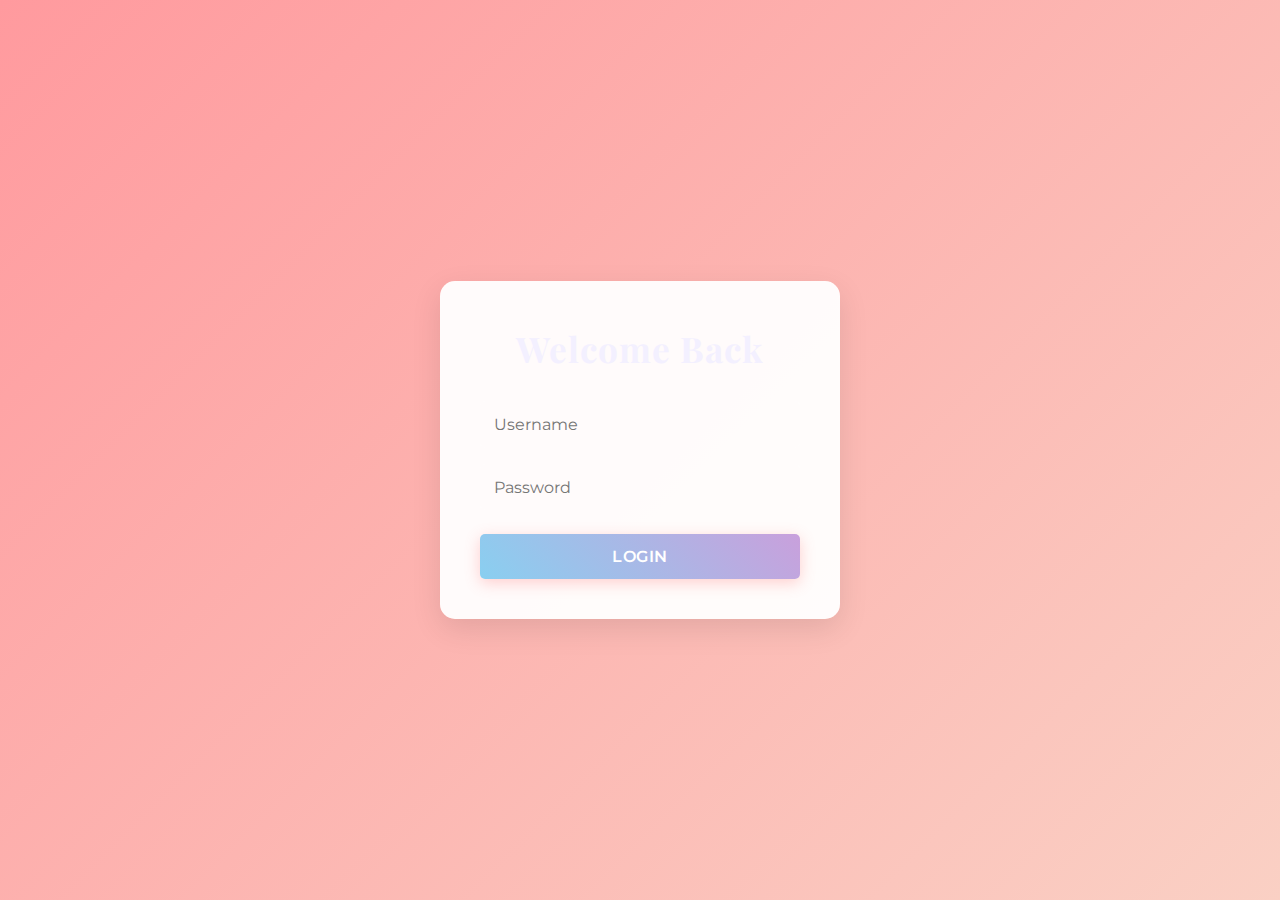
<file: index.html>
<!DOCTYPE html>
<html lang="en">
<head>
    <meta charset="UTF-8">
    <meta name="viewport" content="width=device-width, initial-scale=1.0">
    <title>Our Love Story</title>
    <!-- Google Fonts -->
    <link href="https://fonts.googleapis.com/css2?family=Playfair+Display:wght@400;700&family=Dancing+Script:wght@400;700&family=Montserrat:wght@300;400;500&display=swap" rel="stylesheet">
    <!-- Font Awesome -->
    <link rel="stylesheet" href="https://cdnjs.cloudflare.com/ajax/libs/font-awesome/6.0.0/css/all.min.css">
    <!-- Custom CSS -->
    <link rel="stylesheet" href="styles.css">
</head>
<body>
    <!-- Login Overlay -->
    <div id="login-overlay">
        <div id="login-container">
            <h1>Welcome Back</h1>
            <form id="login-form">
                <input type="text" id="username" placeholder="Username" required>
                <input type="password" id="password" placeholder="Password" required>
                <button type="submit">Login</button>
            </form>
            <p id="error-message" class="hidden">Invalid credentials</p>
        </div>
    </div>

    <!-- Navigation -->
    <nav id="navbar">
        <div class="nav-container">
            <a href="#" class="logo">Our Love Story</a>
            <div class="nav-links">
                <a href="#home">Home</a>
                <a href="#countdown">Countdown</a>
                <a href="#truth-dare">Truth & Dare</a>
                <a href="#love-notes">Love Notes</a>
                <a href="#gallery">Gallery</a>
                <a href="#bucket-list">Bucket List</a>
                <a href="#anniversary">Anniversary</a>
                <a href="#songs">Our Songs</a>
                <a href="#mood">Mood Tracker</a>
                <a href="#secret">Secret Messages</a>
                <button id="logout-btn" class="logout-btn">Logout</button>
            </div>
            <button class="menu-toggle">☰</button>
        </div>
    </nav>

    <!-- Hero Section -->
    <header id="home" class="hero">
        <div class="hero-content">
            <h1>Together Since <span id="together-date">August 6, 2025</span></h1>
            <p class="tagline">Every love story is beautiful, but ours is my favorite.</p>
        </div>
    </header>

    <main>
        <!-- Birthday Countdown -->
        <section id="countdown" class="section">
            <div class="container">
                <h2>Birthday Countdown</h2>
                <div class="countdown-container">
                    <div class="countdown-item">
                        <span id="days">00</span>
                        <span>Days</span>
                    </div>
                    <div class="countdown-item">
                        <span id="hours">00</span>
                        <span>Hours</span>
                    </div>
                    <div class="countdown-item">
                        <span id="minutes">00</span>
                        <span>Minutes</span>
                    </div>
                    <div class="countdown-item">
                        <span id="seconds">00</span>
                        <span>Seconds</span>
                    </div>
                </div>
            </div>
        </section>

        <!-- Truth & Dare -->
        <section id="truth-dare" class="section">
            <div class="container">
                <h2>Truth & Dare</h2>
                <div class="game-container">
                    <div class="game-buttons">
                        <button id="truth-btn" class="btn">Truth</button>
                        <button id="dare-btn" class="btn">Dare</button>
                    </div>
                    <div class="game-result">
                        <p id="question">Click a button above to get a question!</p>
                    </div>
                </div>
            </div>
        </section>

        <!-- Love Notes -->
        <section id="love-notes" class="section">
            <div class="container">
                <h2>Love Notes</h2>
                <div class="notes-container">
                    <div class="note-input">
                        <textarea id="note-text" placeholder="Write your love note here..."></textarea>
                        <button id="add-note" class="btn">Save Note</button>
                    </div>
                    <div id="notes-list" class="notes-grid">
                        <!-- Notes will be added here by JavaScript -->
                    </div>
                </div>
            </div>
        </section>

        <!-- Photo Gallery -->
        <section id="gallery" class="section">
            <div class="container">
                <h2>Our Memories</h2>
                <div class="gallery-upload">
                    <input type="file" id="photo-upload" accept="image/*" multiple>
                    <label for="photo-upload" class="btn">Choose Photos</label>
                </div>
                <div id="gallery-grid" class="gallery-grid">
                    <!-- Photos will be added here by JavaScript -->
                </div>
            </div>
        </section>

        <!-- Bucket List -->
        <section id="bucket-list" class="section">
            <div class="container">
                <h2>Our Bucket List</h2>
                <div class="bucket-input">
                    <input type="text" id="bucket-item" placeholder="Add a new bucket list item">
                    <button id="add-bucket-item" class="btn">Add</button>
                </div>
                <ul id="bucket-list-items" class="bucket-list">
                    <!-- Bucket list items will be added here by JavaScript -->
                </ul>
            </div>
        </section>

        <!-- Anniversary Counter -->
        <section id="anniversary" class="section">
            <div class="container">
                <h2>Our Journey</h2>
                <div class="anniversary-container">
                    <div class="anniversary-box">
                        <span id="together-days">0</span>
                        <p>Days Together</p>
                    </div>
                    <div class="anniversary-box">
                        <span id="together-months">0</span>
                        <p>Months</p>
                    </div>
                    <div class="anniversary-box">
                        <span id="together-years">0</span>
                        <p>Years</p>
                    </div>
                </div>
                <div class="anniversary-date">
                    <label for="start-date">Since:</label>
                    <input type="date" id="start-date" />
                    <button id="save-date" class="btn">Update Date</button>
                </div>
            </div>
        </section>

        <!-- Song Dedication -->
        <section id="songs" class="section">
            <div class="container">
                <h2>Our Songs</h2>
                <div class="songs-container">
                    <div class="song-input">
                        <input type="text" id="song-title" placeholder="Song title">
                        <input type="text" id="song-artist" placeholder="Artist">
                        <input type="text" id="song-link" placeholder="YouTube or Spotify link">
                        <button id="add-song" class="btn">Add Song</button>
                    </div>
                    <div id="songs-list" class="songs-grid">
                        <!-- Songs will be added here by JavaScript -->
                    </div>
                </div>
            </div>
        </section>

        <!-- Mood Tracker -->
        <section id="mood" class="section">
            <div class="container">
                <h2>Mood Tracker</h2>
                <div class="mood-container">
                    <div class="mood-selector">
                        <p>How are you feeling today?</p>
                        <div class="mood-options">
                            <button class="mood-option" data-mood="happy">😊 Happy</button>
                            <button class="mood-option" data-mood="loved">🥰 Loved</button>
                            <button class="mood-option" data-mood="romantic">💝 Romantic</button>
                            <button class="mood-option" data-mood="playful">😄 Playful</button>
                            <button class="mood-option" data-mood="grateful">🙏 Grateful</button>
                        </div>
                    </div>
                    <div class="mood-calendar">
                        <h3>Mood History</h3>
                        <div id="mood-calendar-grid">
                            <!-- Mood calendar will be generated by JavaScript -->
                        </div>
                    </div>
                </div>
            </div>
        </section>

        <!-- Secret Message -->
        <section id="secret" class="section">
            <div class="container">
                <h2>Secret Message Decoder</h2>
                <div class="secret-container">
                    <div class="secret-encoder">
                        <h3>Encode a Message</h3>
                        <textarea id="message-to-encode" placeholder="Type your secret message..."></textarea>
                        <button id="encode-btn" class="btn">Encode</button>
                        <div class="encoded-result">
                            <p>Your encoded message:</p>
                            <div id="encoded-message" class="encoded-box"></div>
                            <button id="copy-encoded" class="btn-small">Copy</button>
                        </div>
                    </div>
                    <div class="secret-decoder">
                        <h3>Decode a Message</h3>
                        <textarea id="message-to-decode" placeholder="Paste encoded message here..."></textarea>
                        <button id="decode-btn" class="btn">Decode</button>
                        <div class="decoded-result">
                            <p>Decoded message:</p>
                            <div id="decoded-message" class="decoded-box"></div>
                        </div>
                    </div>
                </div>
            </div>
        </section>
    </main>

    <footer>
        <div class="container">
            <p>Made with ❤️ for the love of my life</p>
            <p class="copyright">© <span id="current-year">2025</span> Our Love Story</p>
        </div>
    </footer>

    <!-- JavaScript -->
    <script src="script.js"></script>
</body>
</html>
</file>
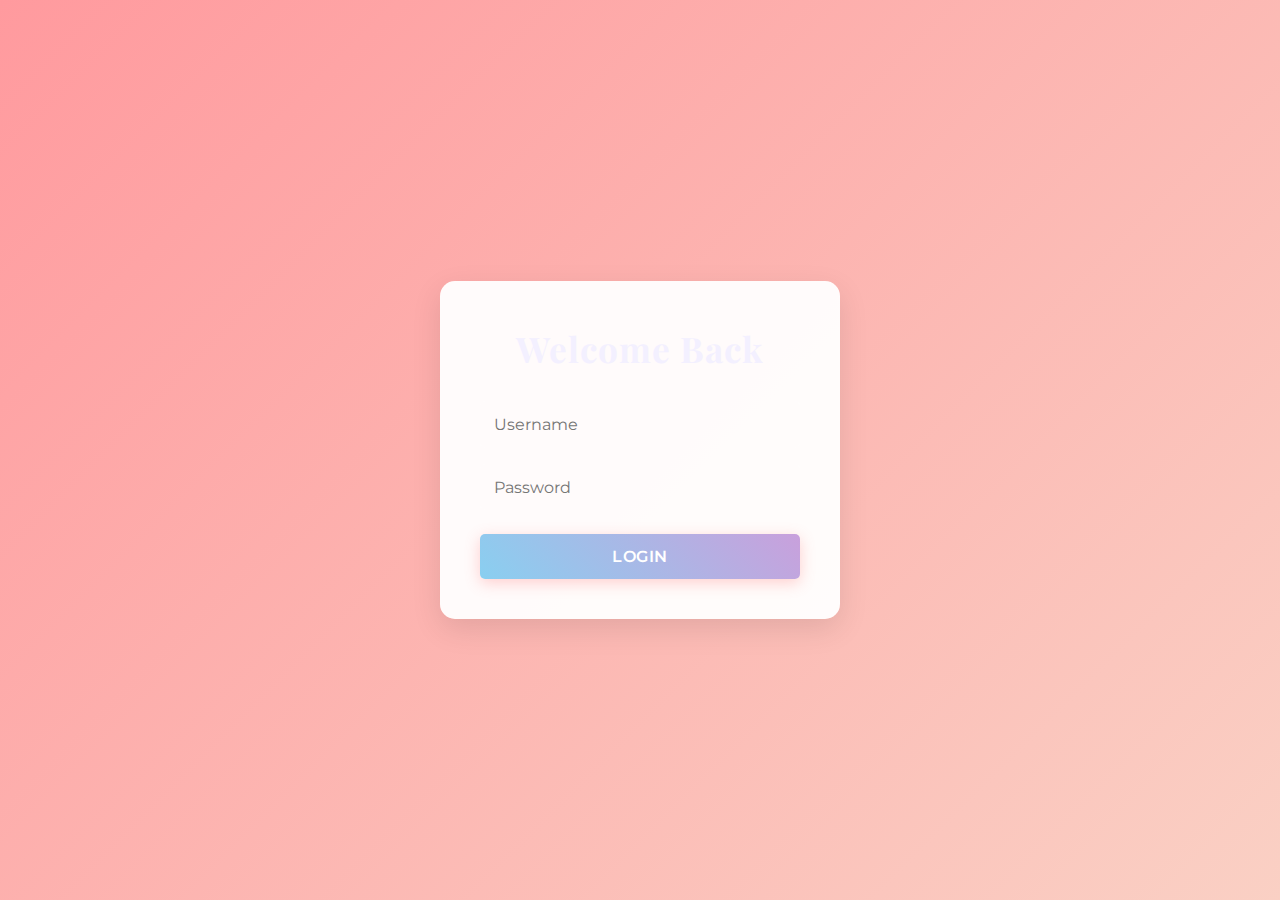
<file: bucket.html>
<!DOCTYPE html>
<html lang="en">
<head>
  <meta charset="UTF-8" />
  <meta name="viewport" content="width=device-width, initial-scale=1.0" />
  <title>Bucket List • Our Love Story</title>
  <link href="https://fonts.googleapis.com/css2?family=Playfair+Display:wght@400;700&family=Dancing+Script:wght@400;700&family=Montserrat:wght@300;400;500&display=swap" rel="stylesheet">
  <link rel="stylesheet" href="styles.css" />
</head>
<body>
  <div id="login-overlay">
    <div id="login-container">
      <h1>Welcome Back</h1>
      <form id="login-form">
        <input type="text" id="username" placeholder="Username" required />
        <input type="password" id="password" placeholder="Password" required />
        <button type="submit">Login</button>
      </form>
      <p id="error-message" class="hidden">Invalid credentials</p>
    </div>
  </div>

  <nav id="navbar">
    <div class="nav-container">
      <a href="index.html" class="logo">Our Love Story</a>
      <div class="nav-links">
        <a href="index.html">Home</a>
        <a href="truth-dare.html">Truth & Dare</a>
        <a href="notes.html">Love Notes</a>
        <a href="gallery.html">Gallery</a>
        <a href="bucket.html" class="active">Bucket List</a>
        <a href="journey.html">Journey</a>
        <a href="songs.html">Our Songs</a>
        <a href="mood.html">Mood</a>
        <a href="secret.html">Secret</a>
        <button id="logout-btn" class="logout-btn">Logout</button>
      </div>
      <button class="menu-toggle">☰</button>
    </div>
  </nav>

  <main>
    <section id="bucket-list" class="section">
      <div class="container">
        <h2>Our Bucket List</h2>
        <div class="bucket-input tilt">
          <input type="text" id="bucket-item" placeholder="Add a new bucket list item" />
          <button id="add-bucket-item" class="btn">Add</button>
        </div>
        <ul id="bucket-list-items" class="bucket-list"></ul>
      </div>
    </section>
  </main>

  <footer>
    <div class="container">
      <p>Made with ❤️ for the love of my life</p>
      <p class="copyright">© <span id="current-year">2025</span> Our Love Story</p>
    </div>
  </footer>

  <script src="script.js"></script>
</body>
</html>
</file>
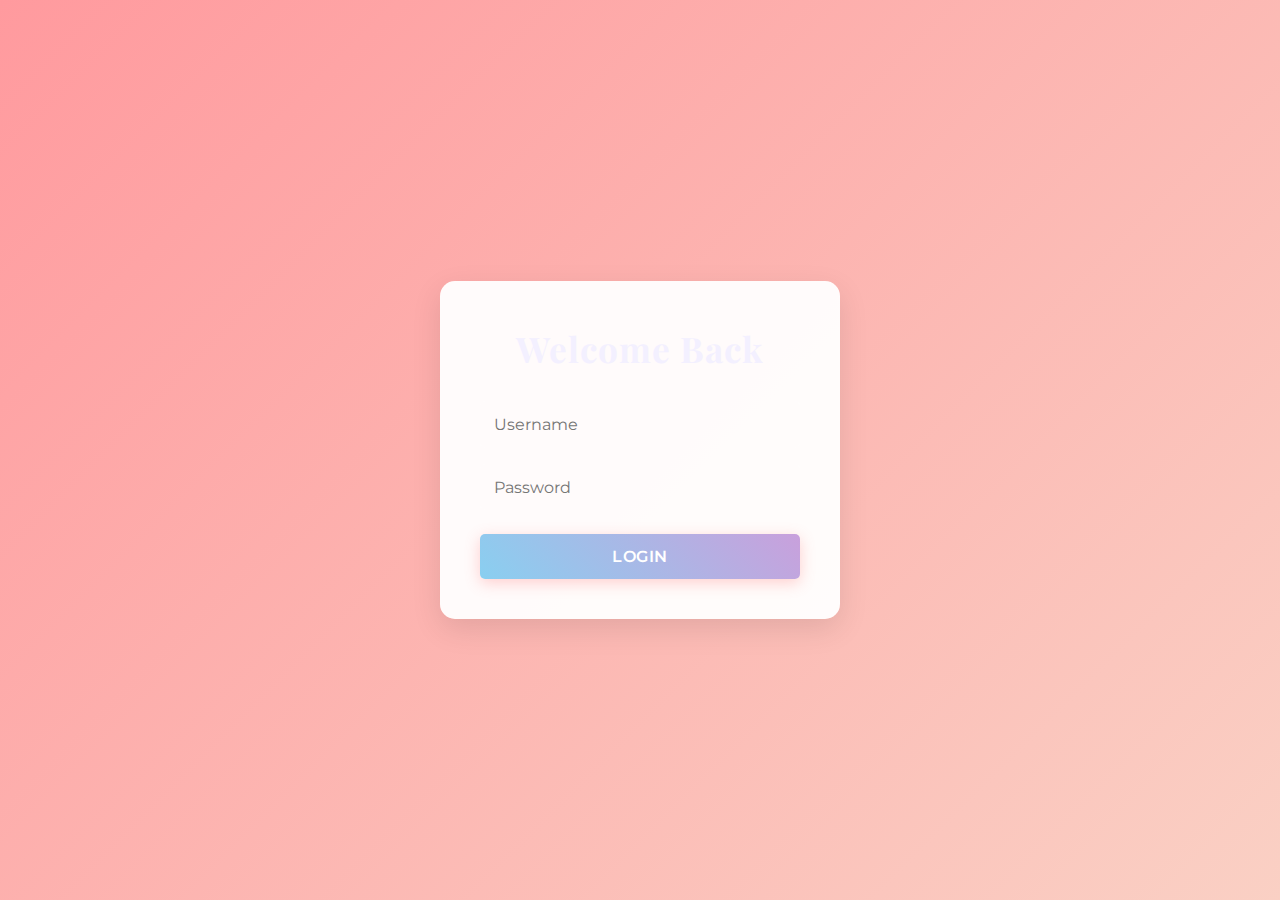
<file: gallery.html>
<!DOCTYPE html>
<html lang="en">
<head>
  <meta charset="UTF-8" />
  <meta name="viewport" content="width=device-width, initial-scale=1.0" />
  <title>Gallery • Our Love Story</title>
  <link href="https://fonts.googleapis.com/css2?family=Playfair+Display:wght@400;700&family=Dancing+Script:wght@400;700&family=Montserrat:wght@300;400;500&display=swap" rel="stylesheet">
  <link rel="stylesheet" href="styles.css" />
</head>
<body>
  <div id="login-overlay">
    <div id="login-container">
      <h1>Welcome Back</h1>
      <form id="login-form">
        <input type="text" id="username" placeholder="Username" required />
        <input type="password" id="password" placeholder="Password" required />
        <button type="submit">Login</button>
      </form>
      <p id="error-message" class="hidden">Invalid credentials</p>
    </div>
  </div>

  <nav id="navbar">
    <div class="nav-container">
      <a href="index.html" class="logo">Our Love Story</a>
      <div class="nav-links">
        <a href="index.html">Home</a>
        <a href="truth-dare.html">Truth & Dare</a>
        <a href="notes.html">Love Notes</a>
        <a href="gallery.html" class="active">Gallery</a>
        <a href="bucket.html">Bucket List</a>
        <a href="journey.html">Journey</a>
        <a href="songs.html">Our Songs</a>
        <a href="mood.html">Mood</a>
        <a href="secret.html">Secret</a>
        <button id="logout-btn" class="logout-btn">Logout</button>
      </div>
      <button class="menu-toggle">☰</button>
    </div>
  </nav>

  <main>
    <section id="gallery" class="section">
      <div class="container">
        <h2>Our Memories</h2>
        <div class="gallery-upload tilt">
          <input type="file" id="photo-upload" accept="image/*" multiple>
          <label for="photo-upload" class="btn">Choose Photos</label>
        </div>
        <div id="gallery-grid" class="gallery-grid"></div>
      </div>
    </section>
  </main>

  <footer>
    <div class="container">
      <p>Made with ❤️ for the love of my life</p>
      <p class="copyright">© <span id="current-year">2025</span> Our Love Story</p>
    </div>
  </footer>

  <script src="script.js"></script>
</body>
</html>
</file>
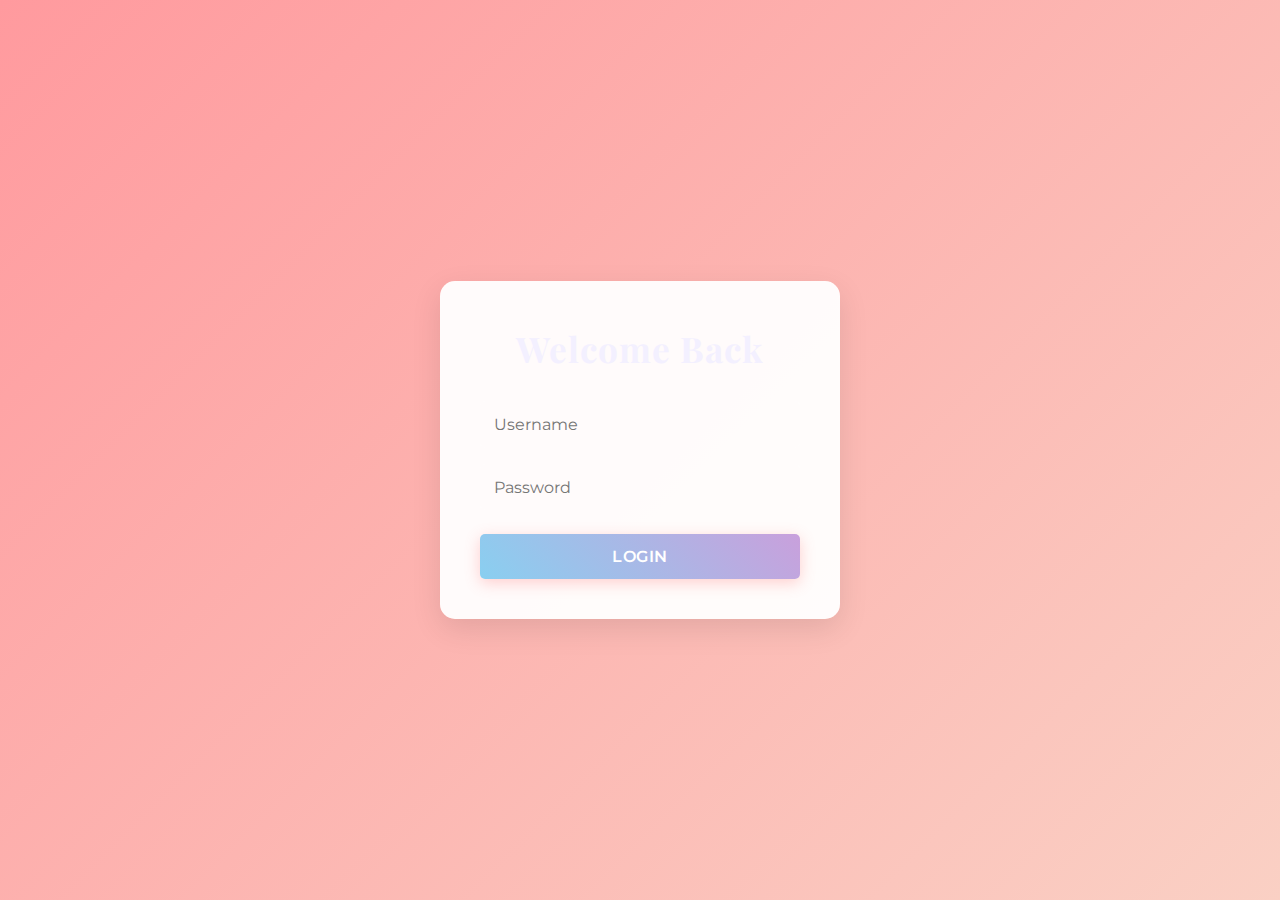
<file: journey.html>
<!DOCTYPE html>
<html lang="en">
<head>
  <meta charset="UTF-8" />
  <meta name="viewport" content="width=device-width, initial-scale=1.0" />
  <title>Our Journey • Our Love Story</title>
  <link href="https://fonts.googleapis.com/css2?family=Playfair+Display:wght@400;700&family=Dancing+Script:wght@400;700&family=Montserrat:wght@300;400;500&display=swap" rel="stylesheet">
  <link rel="stylesheet" href="styles.css" />
</head>
<body>
  <div id="login-overlay">
    <div id="login-container">
      <h1>Welcome Back</h1>
      <form id="login-form">
        <input type="text" id="username" placeholder="Username" required />
        <input type="password" id="password" placeholder="Password" required />
        <button type="submit">Login</button>
      </form>
      <p id="error-message" class="hidden">Invalid credentials</p>
    </div>
  </div>

  <nav id="navbar">
    <div class="nav-container">
      <a href="index.html" class="logo">Our Love Story</a>
      <div class="nav-links">
        <a href="index.html">Home</a>
        <a href="truth-dare.html">Truth & Dare</a>
        <a href="notes.html">Love Notes</a>
        <a href="gallery.html">Gallery</a>
        <a href="bucket.html">Bucket List</a>
        <a href="journey.html" class="active">Journey</a>
        <a href="songs.html">Our Songs</a>
        <a href="mood.html">Mood</a>
        <a href="secret.html">Secret</a>
        <button id="logout-btn" class="logout-btn">Logout</button>
      </div>
      <button class="menu-toggle">☰</button>
    </div>
  </nav>

  <main>
    <section id="anniversary" class="section">
      <div class="container">
        <h2>Our Journey</h2>
        <div class="anniversary-container tilt">
          <div class="anniversary-box">
            <span id="together-days">0</span>
            <p>Days Together</p>
          </div>
          <div class="anniversary-box">
            <span id="together-months">0</span>
            <p>Months</p>
          </div>
          <div class="anniversary-box">
            <span id="together-years">0</span>
            <p>Years</p>
          </div>
        </div>
        <div class="anniversary-date" style="text-align:center;margin-top:1rem;">
          <p>Since: <span id="start-date-static">August 6, 2025</span></p>
        </div>
      </div>
    </section>
  </main>

  <footer>
    <div class="container">
      <p>Made with ❤️ for the love of my life</p>
      <p class="copyright">© <span id="current-year">2025</span> Our Love Story</p>
    </div>
  </footer>

  <script src="script.js"></script>
</body>
</html>
</file>
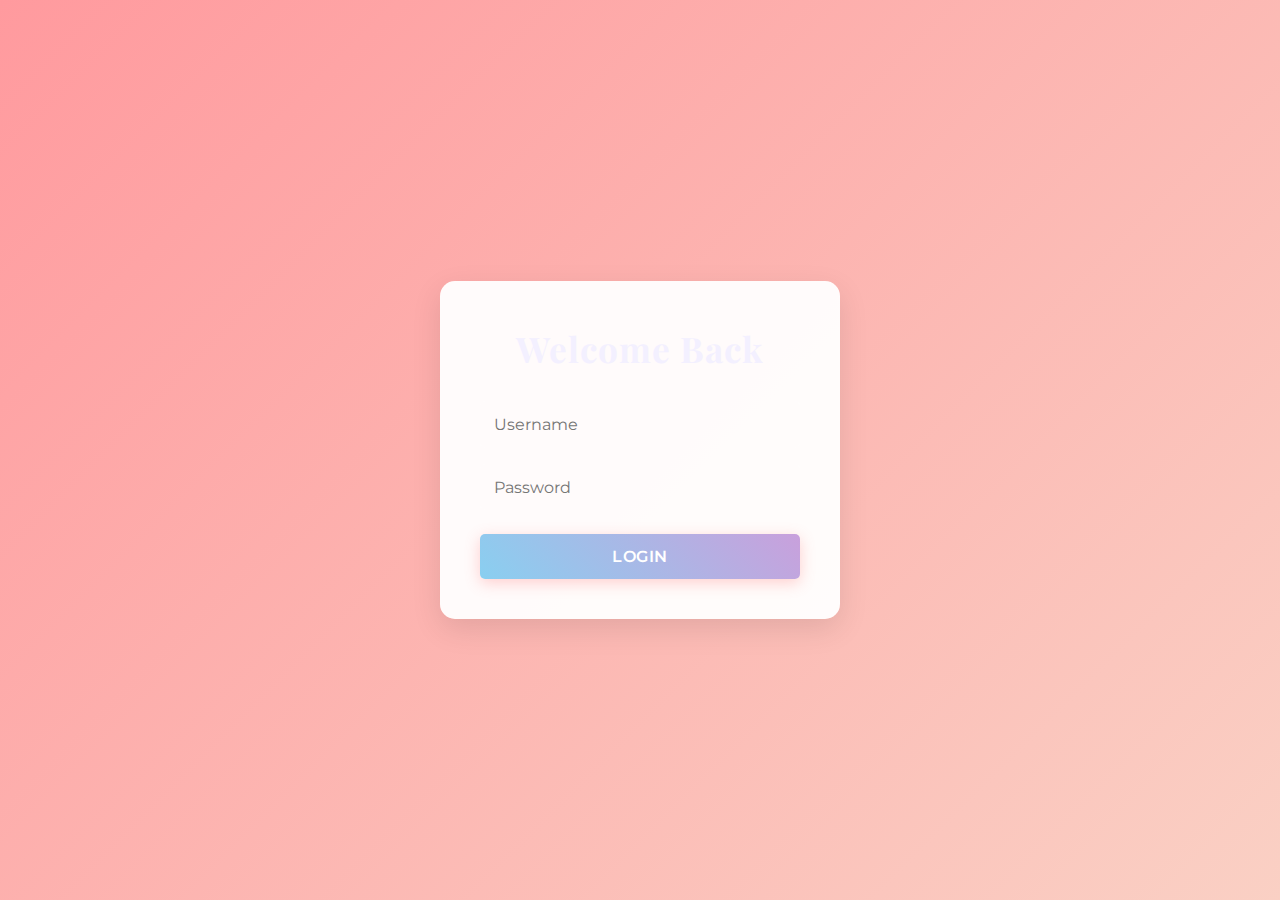
<file: mood.html>
<!DOCTYPE html>
<html lang="en">
<head>
  <meta charset="UTF-8" />
  <meta name="viewport" content="width=device-width, initial-scale=1.0" />
  <title>Mood Tracker • Our Love Story</title>
  <link href="https://fonts.googleapis.com/css2?family=Playfair+Display:wght@400;700&family=Dancing+Script:wght@400;700&family=Montserrat:wght@300;400;500&display=swap" rel="stylesheet">
  <link rel="stylesheet" href="styles.css" />
</head>
<body>
  <div id="login-overlay">
    <div id="login-container">
      <h1>Welcome Back</h1>
      <form id="login-form">
        <input type="text" id="username" placeholder="Username" required />
        <input type="password" id="password" placeholder="Password" required />
        <button type="submit">Login</button>
      </form>
      <p id="error-message" class="hidden">Invalid credentials</p>
    </div>
  </div>

  <nav id="navbar">
    <div class="nav-container">
      <a href="index.html" class="logo">Our Love Story</a>
      <div class="nav-links">
        <a href="index.html">Home</a>
        <a href="truth-dare.html">Truth & Dare</a>
        <a href="notes.html">Love Notes</a>
        <a href="gallery.html">Gallery</a>
        <a href="bucket.html">Bucket List</a>
        <a href="journey.html">Journey</a>
        <a href="songs.html">Our Songs</a>
        <a href="mood.html" class="active">Mood</a>
        <a href="secret.html">Secret</a>
        <button id="logout-btn" class="logout-btn">Logout</button>
      </div>
      <button class="menu-toggle">☰</button>
    </div>
  </nav>

  <main>
    <section id="mood" class="section">
      <div class="container">
        <h2>Mood Tracker</h2>
        <div class="mood-container tilt">
          <div class="mood-selector">
            <p>How are you feeling today?</p>
            <div class="mood-options">
              <button class="mood-option" data-mood="happy">😊 Happy</button>
              <button class="mood-option" data-mood="loved">🥰 Loved</button>
              <button class="mood-option" data-mood="romantic">💝 Romantic</button>
              <button class="mood-option" data-mood="playful">😄 Playful</button>
              <button class="mood-option" data-mood="grateful">🙏 Grateful</button>
            </div>
          </div>
          <div class="mood-calendar">
            <h3>Mood History</h3>
            <div id="mood-calendar-grid"></div>
          </div>
        </div>
      </div>
    </section>
  </main>

  <footer>
    <div class="container">
      <p>Made with ❤️ for the love of my life</p>
      <p class="copyright">© <span id="current-year">2025</span> Our Love Story</p>
    </div>
  </footer>

  <script src="script.js"></script>
</body>
</html>
</file>
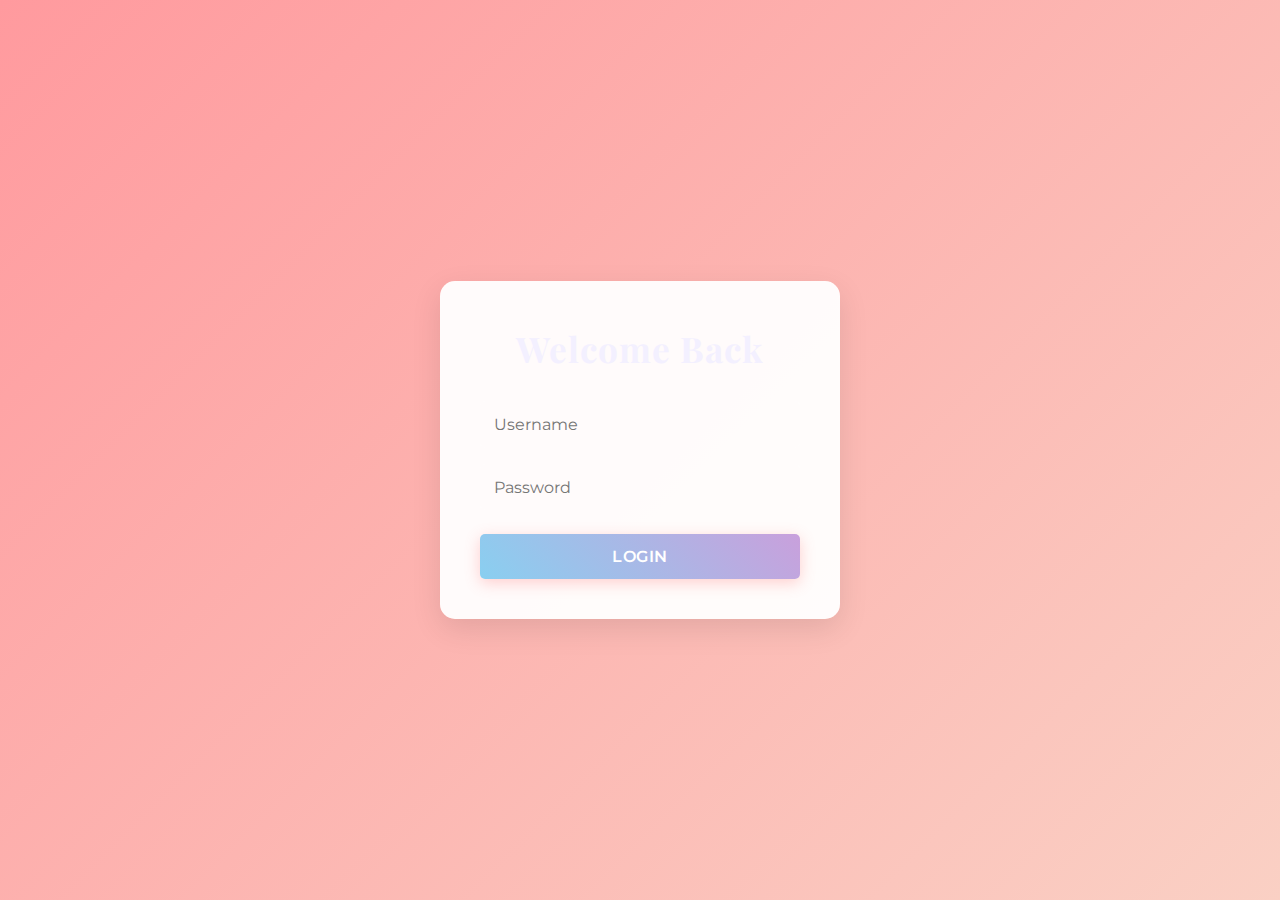
<file: notes.html>
<!DOCTYPE html>
<html lang="en">
<head>
  <meta charset="UTF-8" />
  <meta name="viewport" content="width=device-width, initial-scale=1.0" />
  <title>Love Notes • Our Love Story</title>
  <link href="https://fonts.googleapis.com/css2?family=Playfair+Display:wght@400;700&family=Dancing+Script:wght@400;700&family=Montserrat:wght@300;400;500&display=swap" rel="stylesheet">
  <link rel="stylesheet" href="styles.css" />
</head>
<body>
  <div id="login-overlay">
    <div id="login-container">
      <h1>Welcome Back</h1>
      <form id="login-form">
        <input type="text" id="username" placeholder="Username" required />
        <input type="password" id="password" placeholder="Password" required />
        <button type="submit">Login</button>
      </form>
      <p id="error-message" class="hidden">Invalid credentials</p>
    </div>
  </div>

  <nav id="navbar">
    <div class="nav-container">
      <a href="index.html" class="logo">Our Love Story</a>
      <div class="nav-links">
        <a href="index.html">Home</a>
        <a href="truth-dare.html">Truth & Dare</a>
        <a href="notes.html" class="active">Love Notes</a>
        <a href="gallery.html">Gallery</a>
        <a href="bucket.html">Bucket List</a>
        <a href="journey.html">Journey</a>
        <a href="songs.html">Our Songs</a>
        <a href="mood.html">Mood</a>
        <a href="secret.html">Secret</a>
        <button id="logout-btn" class="logout-btn">Logout</button>
      </div>
      <button class="menu-toggle">☰</button>
    </div>
  </nav>

  <main>
    <section id="love-notes" class="section">
      <div class="container">
        <h2>Love Notes</h2>
        <div class="notes-container tilt">
          <div class="note-input">
            <textarea id="note-text" placeholder="Write your love note here..."></textarea>
            <button id="add-note" class="btn">Save Note</button>
          </div>
          <div id="notes-list" class="notes-grid"></div>
        </div>
      </div>
    </section>
  </main>

  <footer>
    <div class="container">
      <p>Made with ❤️ for the love of my life</p>
      <p class="copyright">© <span id="current-year">2025</span> Our Love Story</p>
    </div>
  </footer>

  <script src="script.js"></script>
</body>
</html>
</file>
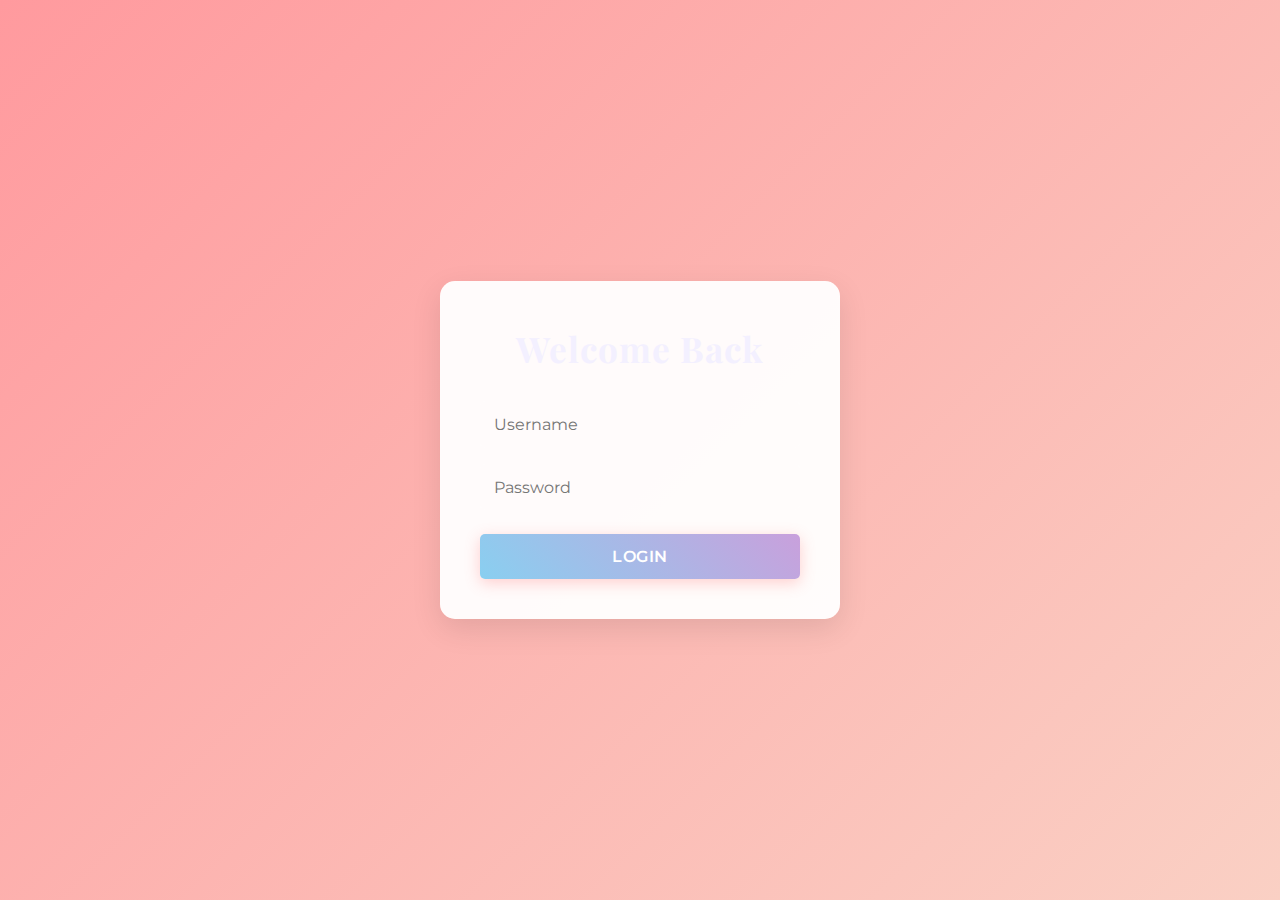
<file: secret.html>
<!DOCTYPE html>
<html lang="en">
<head>
  <meta charset="UTF-8" />
  <meta name="viewport" content="width=device-width, initial-scale=1.0" />
  <title>Secret Messages • Our Love Story</title>
  <link href="https://fonts.googleapis.com/css2?family=Playfair+Display:wght@400;700&family=Dancing+Script:wght@400;700&family=Montserrat:wght@300;400;500&display=swap" rel="stylesheet">
  <link rel="stylesheet" href="styles.css" />
</head>
<body>
  <div id="login-overlay">
    <div id="login-container">
      <h1>Welcome Back</h1>
      <form id="login-form">
        <input type="text" id="username" placeholder="Username" required />
        <input type="password" id="password" placeholder="Password" required />
        <button type="submit">Login</button>
      </form>
      <p id="error-message" class="hidden">Invalid credentials</p>
    </div>
  </div>

  <nav id="navbar">
    <div class="nav-container">
      <a href="index.html" class="logo">Our Love Story</a>
      <div class="nav-links">
        <a href="index.html">Home</a>
        <a href="truth-dare.html">Truth & Dare</a>
        <a href="notes.html">Love Notes</a>
        <a href="gallery.html">Gallery</a>
        <a href="bucket.html">Bucket List</a>
        <a href="journey.html">Journey</a>
        <a href="songs.html">Our Songs</a>
        <a href="mood.html">Mood</a>
        <a href="secret.html" class="active">Secret</a>
        <button id="logout-btn" class="logout-btn">Logout</button>
      </div>
      <button class="menu-toggle">☰</button>
    </div>
  </nav>

  <main>
    <section id="secret" class="section">
      <div class="container">
        <h2>Secret Message Decoder</h2>
        <div class="secret-container tilt">
          <div class="secret-encoder">
            <h3>Encode a Message</h3>
            <textarea id="message-to-encode" placeholder="Type your secret message..."></textarea>
            <button id="encode-btn" class="btn">Encode</button>
            <div class="encoded-result">
              <p>Your encoded message:</p>
              <div id="encoded-message" class="encoded-box"></div>
              <button id="copy-encoded" class="btn-small">Copy</button>
            </div>
          </div>
          <div class="secret-decoder">
            <h3>Decode a Message</h3>
            <textarea id="message-to-decode" placeholder="Paste encoded message here..."></textarea>
            <button id="decode-btn" class="btn">Decode</button>
            <div class="decoded-result">
              <p>Decoded message:</p>
              <div id="decoded-message" class="decoded-box"></div>
            </div>
          </div>
        </div>
      </div>
    </section>
  </main>

  <footer>
    <div class="container">
      <p>Made with ❤️ for the love of my life</p>
      <p class="copyright">© <span id="current-year">2025</span> Our Love Story</p>
    </div>
  </footer>

  <script src="script.js"></script>
</body>
</html>
</file>
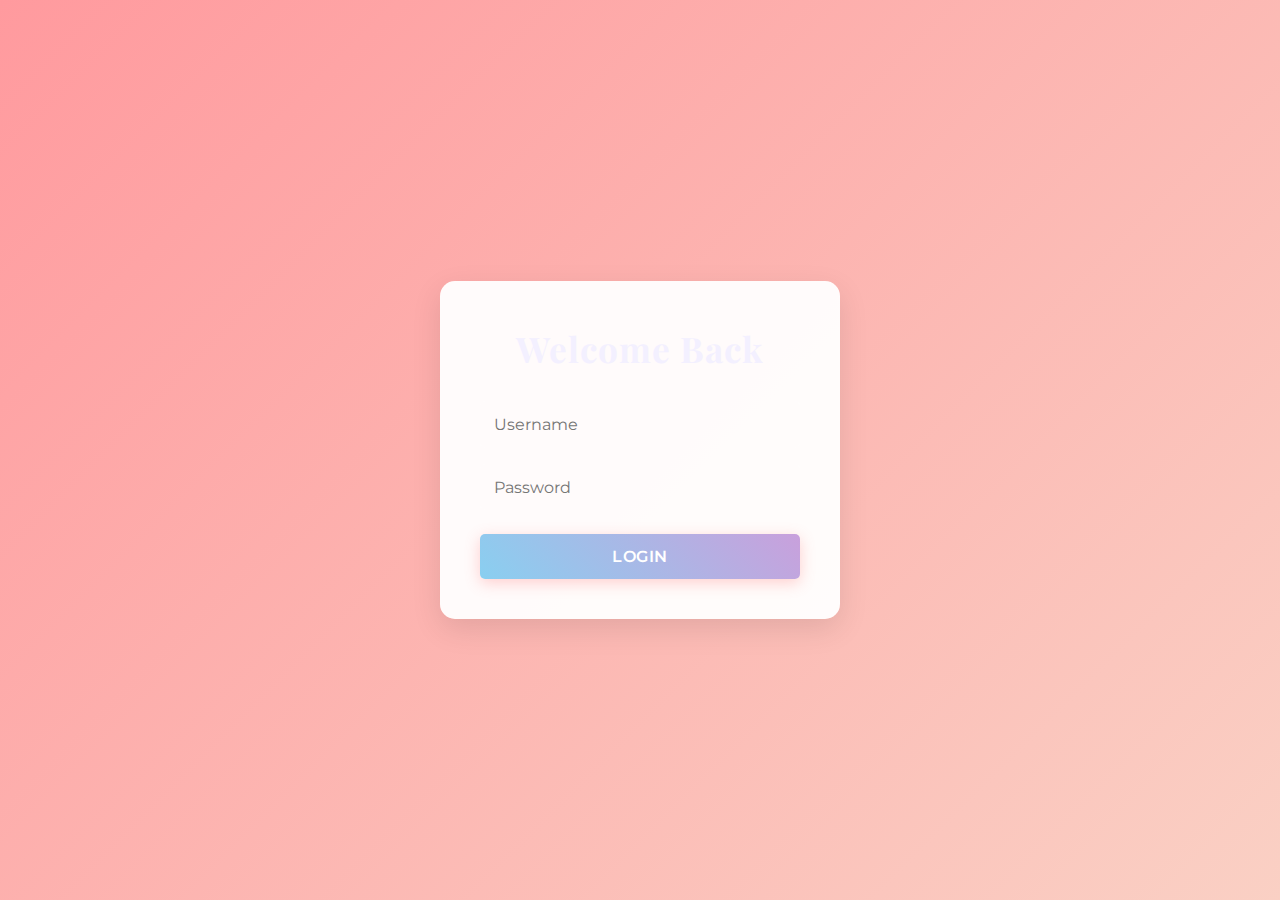
<file: songs.html>
<!DOCTYPE html>
<html lang="en">
<head>
  <meta charset="UTF-8" />
  <meta name="viewport" content="width=device-width, initial-scale=1.0" />
  <title>Our Songs • Our Love Story</title>
  <link href="https://fonts.googleapis.com/css2?family=Playfair+Display:wght@400;700&family=Dancing+Script:wght@400;700&family=Montserrat:wght@300;400;500&display=swap" rel="stylesheet">
  <link rel="stylesheet" href="styles.css" />
</head>
<body>
  <div id="login-overlay">
    <div id="login-container">
      <h1>Welcome Back</h1>
      <form id="login-form">
        <input type="text" id="username" placeholder="Username" required />
        <input type="password" id="password" placeholder="Password" required />
        <button type="submit">Login</button>
      </form>
      <p id="error-message" class="hidden">Invalid credentials</p>
    </div>
  </div>

  <nav id="navbar">
    <div class="nav-container">
      <a href="index.html" class="logo">Our Love Story</a>
      <div class="nav-links">
        <a href="index.html">Home</a>
        <a href="truth-dare.html">Truth & Dare</a>
        <a href="notes.html">Love Notes</a>
        <a href="gallery.html">Gallery</a>
        <a href="bucket.html">Bucket List</a>
        <a href="journey.html">Journey</a>
        <a href="songs.html" class="active">Our Songs</a>
        <a href="mood.html">Mood</a>
        <a href="secret.html">Secret</a>
        <button id="logout-btn" class="logout-btn">Logout</button>
      </div>
      <button class="menu-toggle">☰</button>
    </div>
  </nav>

  <main>
    <section id="songs" class="section">
      <div class="container">
        <h2>Our Songs</h2>
        <div class="songs-container tilt">
          <div class="song-input">
            <input type="text" id="song-title" placeholder="Song title" />
            <input type="text" id="song-artist" placeholder="Artist" />
            <input type="text" id="song-link" placeholder="YouTube or Spotify link" />
            <button id="add-song" class="btn">Add Song</button>
          </div>
          <div id="songs-list" class="songs-grid"></div>
        </div>
      </div>
    </section>
  </main>

  <footer>
    <div class="container">
      <p>Made with ❤️ for the love of my life</p>
      <p class="copyright">© <span id="current-year">2025</span> Our Love Story</p>
    </div>
  </footer>

  <script src="script.js"></script>
</body>
</html>
</file>
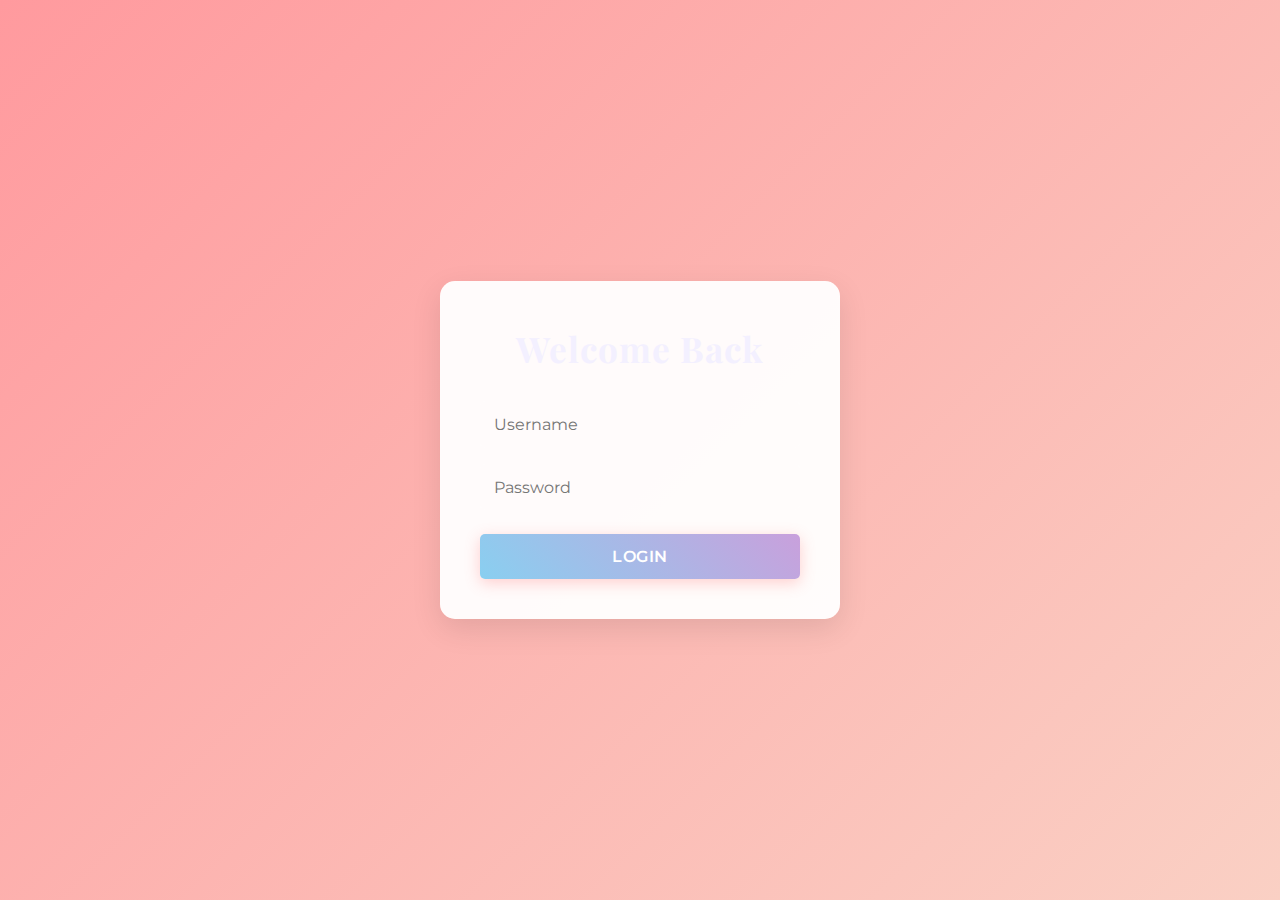
<file: truth-dare.html>
<!DOCTYPE html>
<html lang="en">
<head>
  <meta charset="UTF-8" />
  <meta name="viewport" content="width=device-width, initial-scale=1.0" />
  <title>Truth & Dare • Our Love Story</title>
  <link href="https://fonts.googleapis.com/css2?family=Playfair+Display:wght@400;700&family=Dancing+Script:wght@400;700&family=Montserrat:wght@300;400;500&display=swap" rel="stylesheet">
  <link rel="stylesheet" href="styles.css" />
</head>
<body>
  <!-- Login Overlay (shared) -->
  <div id="login-overlay">
    <div id="login-container">
      <h1>Welcome Back</h1>
      <form id="login-form">
        <input type="text" id="username" placeholder="Username" required />
        <input type="password" id="password" placeholder="Password" required />
        <button type="submit">Login</button>
      </form>
      <p id="error-message" class="hidden">Invalid credentials</p>
    </div>
  </div>

  <!-- Navigation -->
  <nav id="navbar">
    <div class="nav-container">
      <a href="index.html" class="logo">Our Love Story</a>
      <div class="nav-links">
        <a href="index.html">Home</a>
        <a href="truth-dare.html" class="active">Truth & Dare</a>
        <a href="notes.html">Love Notes</a>
        <a href="gallery.html">Gallery</a>
        <a href="bucket.html">Bucket List</a>
        <a href="journey.html">Journey</a>
        <a href="songs.html">Our Songs</a>
        <a href="mood.html">Mood</a>
        <a href="secret.html">Secret</a>
        <button id="logout-btn" class="logout-btn">Logout</button>
      </div>
      <button class="menu-toggle">☰</button>
    </div>
  </nav>

  <main>
    <section id="truth-dare" class="section">
      <div class="container">
        <h2>Truth & Dare</h2>
        <div class="game-container tilt" data-tilt>
          <div class="category-selector">
            <label for="td-category">Category:</label>
            <select id="td-category">
              <option value="all">All</option>
              <option value="caring">Caring</option>
              <option value="sweet">Sweet</option>
              <option value="naughty">Naughty</option>
              <option value="flirty">Flirty</option>
              <option value="funny">Funny</option>
              <option value="deep">Deep</option>
            </select>
          </div>
          <div class="game-buttons">
            <button id="truth-btn" class="btn">Truth</button>
            <button id="dare-btn" class="btn">Dare</button>
          </div>
          <div class="game-result">
            <p id="question">Click a button above to get a question!</p>
            <div class="action-buttons">
              <button id="mark-done" class="btn" disabled>Done ✅</button>
              <button id="mark-not-done" class="btn" disabled>Not Done ❌</button>
              <span id="action-status" class="action-status"></span>
            </div>
          </div>
        </div>
      </div>
    </section>
  </main>

  <footer>
    <div class="container">
      <p>Made with ❤️ for the love of my life</p>
      <p class="copyright">© <span id="current-year">2025</span> Our Love Story</p>
    </div>
  </footer>

  <script src="script.js"></script>
</body>
</html>
</file>
<file: styles.css>
/* Login Styles */
#login-overlay {
    position: fixed;
    top: 0;
    left: 0;
    width: 100%;
    height: 100%;
    background: linear-gradient(135deg, #ff9a9e 0%, #fad0c4 100%);
    display: flex;
    justify-content: center;
    align-items: center;
    z-index: 1000;
    animation: fadeIn 0.5s ease-in-out;
}

@keyframes fadeIn {
    from { opacity: 0; }
    to { opacity: 1; }
}

#login-container {
    background: rgba(255, 255, 255, 0.95);
    padding: 2.5rem;
    border-radius: 15px;
    width: 90%;
    max-width: 400px;
    text-align: center;
    box-shadow: 0 10px 30px rgba(0, 0, 0, 0.1);
    transform: translateY(0);
    transition: transform 0.3s ease, box-shadow 0.3s ease;
}

#login-container:hover {
    transform: translateY(-5px);
    box-shadow: 0 15px 35px rgba(0, 0, 0, 0.15);
}

#login-container h1 {
    margin-bottom: 2rem;
    color: #ff6b6b;
    font-family: 'Playfair Display', serif;
    font-size: 2.2rem;
    font-weight: 700;
    letter-spacing: 1px;
}

#login-form {
    display: flex;
    flex-direction: column;
    gap: 1.5rem;
}

#login-form input {
    padding: 1rem;
    border: 2px solid #eee;
    border-radius: 8px;
    font-size: 1rem;
    font-family: 'Montserrat', sans-serif;
    transition: all 0.3s ease;
    outline: none;
}

#login-form input:focus {
    border-color: #ff6b6b;
    box-shadow: 0 0 0 3px rgba(255, 107, 107, 0.2);
}

#login-form button {
    background: linear-gradient(45deg, #ff6b6b, #ff8e8e);
    color: white;
    border: none;
    padding: 1rem;
    border-radius: 8px;
    cursor: pointer;
    font-size: 1rem;
    font-weight: 600;
    letter-spacing: 0.5px;
    text-transform: uppercase;
    transition: all 0.3s ease;
    margin-top: 0.5rem;
    box-shadow: 0 4px 15px rgba(255, 107, 107, 0.3);
}

#login-form button:hover {
    transform: translateY(-2px);
    box-shadow: 0 6px 20px rgba(255, 107, 107, 0.4);
}

#login-form button:active {
    transform: translateY(0);
}

#error-message {
    color: #ff4757;
    margin-top: 1.5rem;
    font-weight: 500;
    display: none;
    animation: shake 0.5s ease-in-out;
}

@keyframes shake {
    0%, 100% { transform: translateX(0); }
    25% { transform: translateX(-5px); }
    75% { transform: translateX(5px); }
}

/* Together Counter Styles */
#countdown {
    padding: 4rem 0;
    background: linear-gradient(135deg, rgba(245,247,250,0.04) 0%, rgba(195,207,226,0.06) 100%);
    text-align: center;
}

.countdown-container {
    display: flex;
    justify-content: center;
    gap: 2rem;
    margin-top: 2rem;
    flex-wrap: wrap;
}

.countdown-item {
    background: var(--surface);
    padding: 1.5rem 1rem;
    border-radius: 10px;
    min-width: 100px;
    box-shadow: var(--shadow);
    transition: transform 0.3s ease, box-shadow 0.3s ease;
}

.countdown-item:hover {
    transform: translateY(-5px);
    box-shadow: 0 10px 25px rgba(0, 0, 0, 0.1);
}

.countdown-item span:first-child {
    display: block;
    font-size: 2.5rem;
    font-weight: 700;
    color: var(--wisteria);
    margin-bottom: 0.5rem;
}

.countdown-item span:last-child {
    font-size: 0.9rem;
    color: var(--text);
    text-transform: uppercase;
    letter-spacing: 1px;
}

/* Responsive adjustments */
@media (max-width: 768px) {
    .countdown-container {
        gap: 1rem;
    }
    
    .countdown-item {
        min-width: 80px;
        padding: 1rem 0.5rem;
    }
    
    .countdown-item span:first-child {
        font-size: 2rem;
    }
    
    .countdown-item span:last-child {
        font-size: 0.8rem;
    }
}

/* Hide main content initially */
body:not(.logged-in) > *:not(#login-overlay) {
    display: none !important;
}

body.logged-in #login-overlay {
    display: none;
}

#login-container h1 {
    margin-bottom: 1.5rem;
    color: var(--heading);
    font-family: 'Playfair Display', serif;
}

#login-form {
    display: flex;
    flex-direction: column;
    gap: 1rem;
}

#login-form input {
    padding: 0.8rem;
    border: 1px solid var(--border);
    border-radius: 5px;
    font-size: 1rem;
    font-family: 'Montserrat', sans-serif;
    background: var(--surface);
    color: var(--text);
}

#login-form button {
    background: linear-gradient(45deg, var(--blue), var(--wisteria));
    color: white;
    border: none;
    padding: 0.8rem;
    border-radius: 5px;
    cursor: pointer;
    font-size: 1rem;
    transition: background 0.3s;
    font-family: 'Montserrat', sans-serif;
}

#login-form button:hover {
    background: linear-gradient(45deg, var(--blue), var(--wisteria));
}

#error-message {
    color: var(--blush);
    margin-top: 1rem;
    display: none;
}

/* Hide main content initially */
body.logged-in #login-overlay {
    display: none;
}

body:not(.logged-in) > *:not(#login-overlay) {
    display: none !important;
}

/* Global Styles */
:root {
    /* Accents (unchanged per request) */
    --ivory: #fffff0;
    --blue: #89cff0;
    --wisteria: #c9a0dc;
    --blush: #f8c8dc;

    /* Dark theme core */
    --bg: #0f0d14;                /* page background */
    --bg-muted: #151220;          /* section bg tint */
    --surface: rgba(255,255,255,0.06); /* cards/panels */
    --surface-strong: rgba(255,255,255,0.08);
    --border: rgba(255,255,255,0.12);
    --text: #e9e6f2;              /* primary text */
    --muted-text: #cfc9de;        /* secondary text */
    --light-gray: rgba(255,255,255,0.06); /* neutral areas */
    --heading: #f3f0ff;           /* headings */
    --shadow: 0 8px 20px rgba(0, 0, 0, 0.35);
    --transition: all 0.3s ease;
}

* {
    margin: 0;
    padding: 0;
    box-sizing: border-box;
}

html {
    scroll-behavior: smooth;
}

body {
    font-family: 'Montserrat', sans-serif;
    line-height: 1.6;
    color: var(--text);
    background: radial-gradient(1200px 800px at 20% -10%, #1b1630 0%, transparent 60%),
                radial-gradient(1000px 700px at 120% 10%, #182436 0%, transparent 60%),
                var(--bg);
    background-attachment: fixed;
}

h1, h2, h3, h4, h5, h6 {
    font-family: 'Playfair Display', serif;
    font-weight: 700;
    margin-bottom: 1.5rem;
    color: var(--heading);
}

h2 {
    font-size: 2.2rem;
    text-align: center;
    margin-bottom: 2.5rem;
    position: relative;
    padding-bottom: 1rem;
}

h2::after {
    content: '';
    position: absolute;
    bottom: 0;
    left: 50%;
    transform: translateX(-50%);
    width: 80px;
    height: 3px;
    background: linear-gradient(90deg, var(--blue), var(--wisteria));
    border-radius: 3px;
}

p {
    margin-bottom: 1.5rem;
}

a {
    text-decoration: none;
    color: var(--wisteria);
    transition: var(--transition);
}

a:hover {
    color: var(--blue);
}

.btn {
    display: inline-block;
    background: linear-gradient(135deg, var(--blue), var(--wisteria));
    color: white;
    padding: 0.8rem 1.8rem;
    border: none;
    border-radius: 50px;
    cursor: pointer;
    font-family: 'Montserrat', sans-serif;
    font-size: 1rem;
    font-weight: 500;
    transition: var(--transition);
    box-shadow: var(--shadow);
    text-transform: uppercase;
    letter-spacing: 1px;
}

.btn:hover {
    transform: translateY(-3px);
    box-shadow: 0 6px 12px rgba(0, 0, 0, 0.15);
    color: white;
}

.btn:active {
    transform: translateY(1px);
}

.btn-small {
    padding: 0.4rem 1rem;
    font-size: 0.8rem;
}

.container {
    width: 90%;
    max-width: 1200px;
    margin: 0 auto;
    padding: 2rem 0;
}

.section {
    padding: 5rem 0;
    position: relative;
}

.section:nth-child(even) {
    background-color: rgba(255, 255, 255, 0.7);
    backdrop-filter: blur(5px);
}

/* Logout Button */
.logout-btn {
    background: var(--blush);
    color: white;
    border: none;
    padding: 0.5rem 1rem;
    border-radius: 5px;
    cursor: pointer;
    font-family: 'Montserrat', sans-serif;
    font-size: 0.9rem;
    margin-left: 1rem;
    transition: background 0.3s;
}

.logout-btn:hover {
    background: var(--blush);
}

/* Navigation */
#navbar {
    position: fixed;
    top: 0;
    left: 0;
    width: 100%;
    height: 64px; /* fixed height for perfect alignment */
    background: rgba(255, 255, 255, 0.75);
    backdrop-filter: blur(12px);
    -webkit-backdrop-filter: blur(12px);
    border-bottom: 1px solid rgba(93, 75, 107, 0.12);
    box-shadow: 0 6px 20px rgba(93, 75, 107, 0.08);
    z-index: 1000;
    transition: transform 0.35s ease, background 0.3s ease, box-shadow 0.3s ease;
}

.nav-container {
    display: flex;
    justify-content: space-between;
    align-items: center;
    min-height: 64px; /* match navbar height */
    padding: 0 5%;
    max-width: 1200px;
    margin: 0 auto;
}

.logo {
    font-family: 'Dancing Script', cursive;
    font-size: 2rem;
    font-weight: 700;
    background: linear-gradient(90deg, var(--wisteria), var(--blue));
    -webkit-background-clip: text;
    background-clip: text;
    color: transparent !important;
    text-decoration: none;
    letter-spacing: 0.5px;
    line-height: 1;
}

.nav-links {
    display: flex;
    gap: 0.5rem;
    align-items: center;
    flex-wrap: nowrap; /* prevent multi-line wrapping */
    overflow: hidden;
}

.nav-links a {
    display: inline-flex;
    align-items: center;
    justify-content: center;
    height: 40px;
    padding: 0 14px;
    color: var(--text);
    font-weight: 600;
    font-size: 0.95rem;
    position: relative;
    border-radius: 9999px;
    transition: var(--transition);
    line-height: 1;
}

.nav-links a:hover,
.nav-links a:focus-visible {
    background: rgba(201, 160, 220, 0.15);
    color: #5d4b6b;
    outline: none;
    box-shadow: 0 6px 14px rgba(93, 75, 107, 0.12);
}

.nav-links a::after {
    content: '';
    position: absolute;
    left: 14px;
    right: 14px;
    bottom: 6px;
    height: 2px;
    transform: scaleX(0);
    transform-origin: left;
    background: linear-gradient(90deg, var(--blue), var(--wisteria));
    transition: transform 0.25s ease;
}

.nav-links a:hover::after,
.nav-links a.active::after {
    transform: scaleX(1);
}

#navbar.scroll-down {
    transform: translateY(-100%);
}

#navbar.scroll-up {
    transform: translateY(0);
    background: rgba(255, 255, 255, 0.9);
    box-shadow: 0 10px 28px rgba(93, 75, 107, 0.12);
}

.menu-toggle {
    display: none;
    background: linear-gradient(135deg, var(--blue), var(--wisteria));
    color: #fff;
    border: none;
    width: 42px;
    height: 42px;
    border-radius: 10px;
    font-size: 1.2rem;
    cursor: pointer;
    box-shadow: var(--shadow);
}

/* Make logout button visually consistent with nav links */
.logout-btn {
    height: 40px;
    padding: 0 14px;
    border-radius: 9999px;
    display: inline-flex;
    align-items: center;
    justify-content: center;
    font-weight: 600;
    font-size: 0.9rem;
}

/* Add spacing so content isn't hidden behind fixed navbar */
body {
    padding-top: 64px;
}

/* Hero Section */
.hero {
    height: 100vh;
    display: flex;
    align-items: center;
    justify-content: center;
    text-align: center;
    background: linear-gradient(135deg, rgba(201, 160, 220, 0.1), rgba(137, 207, 240, 0.1)), 
                url('data:image/svg+xml;utf8,<svg width="100" height="100" viewBox="0 0 100 100" xmlns="http://www.w3.org/2000/svg"><path d="M0 0h100v100H0z" fill="none"/><path d="M50 30c11.046 0 20 8.954 20 20s-8.954 20-20 20-20-8.954-20-20 8.954-20 20-20zm0 5c-8.284 0-15 6.716-15 15s6.716 15 15 15 15-6.716 15-15-6.716-15-15-15z" fill="%23f0e6ff" opacity="0.1"/></svg>');
    background-size: 200px;
    position: relative;
}

/* Vintage overlays */
.hero::after {
    content: '';
    position: absolute; inset: 0;
    pointer-events: none;
    background-image: url('data:image/svg+xml;utf8,<svg xmlns="http://www.w3.org/2000/svg" width="100" height="100" viewBox="0 0 100 100"><filter id="n"><feTurbulence type="fractalNoise" baseFrequency="0.9" numOctaves="2" stitchTiles="stitch"/></filter><rect width="100%" height="100%" filter="url(%23n)" opacity="0.03"/></svg>');
    background-size: 200px 200px;
    z-index: 2;
}

.hero-content {
    max-width: 800px;
    padding: 0 2rem;
    animation: fadeInUp 1s ease-out;
}

.hero h1 {
    font-size: 3.5rem;
    margin-bottom: 1.5rem;
    color: var(--heading);
    text-shadow: 2px 2px 4px rgba(0, 0, 0, 0.1);
}

.tagline {
    font-family: 'Dancing Script', cursive;
    font-size: 2rem;
    color: var(--wisteria);
    margin-bottom: 2rem;
}

/* Countdown Section */
.countdown-container {
    display: flex;
    justify-content: center;
    gap: 2rem;
    margin: 2rem 0;
    flex-wrap: wrap;
}

.countdown-item {
    text-align: center;
    background: var(--surface);
    padding: 1.5rem 1rem;
    border-radius: 10px;
    box-shadow: var(--shadow);
    min-width: 120px;
    transition: var(--transition);
}

.countdown-item:hover {
    transform: translateY(-5px);
    box-shadow: 0 8px 15px rgba(0, 0, 0, 0.1);
}

.countdown-item span:first-child {
    display: block;
    font-size: 2.5rem;
    font-weight: 700;
    color: var(--wisteria);
    margin-bottom: 0.5rem;
}

.countdown-item span:last-child {
    font-size: 1rem;
    text-transform: uppercase;
    letter-spacing: 1px;
    color: var(--text);
}

.birthday-input {
    text-align: center;
    margin-top: 2rem;
}

.birthday-input input[type="date"] {
    padding: 0.5rem;
    border: 1px solid var(--border);
    border-radius: 4px;
    margin: 0 1rem;
    font-family: 'Montserrat', sans-serif;
    background: var(--surface);
    color: var(--text);
}

/* Game Section */
.game-container {
    background: var(--surface);
    padding: 2rem;
    border-radius: 10px;
    box-shadow: var(--shadow);
    max-width: 600px;
    margin: 0 auto;
}

/* Home: 3D Features Grid */
.features-grid {
    display: grid;
    grid-template-columns: repeat(4, minmax(220px, 1fr));
    gap: 1.2rem;
    perspective: 1000px;
}

@media (max-width: 1200px) {
    .features-grid { grid-template-columns: repeat(3, minmax(220px, 1fr)); }
}
@media (max-width: 900px) {
    .features-grid { grid-template-columns: repeat(2, minmax(200px, 1fr)); }
}
@media (max-width: 560px) {
    .features-grid { grid-template-columns: 1fr; }
}

.feature-card {
    background: var(--surface);
    border: 1px solid var(--border);
    border-radius: 14px;
    padding: 1.2rem 1.2rem 1.1rem;
    text-decoration: none;
    color: var(--text);
    box-shadow: var(--shadow);
    transform-style: preserve-3d;
    transition: transform .25s ease, box-shadow .25s ease, background .25s ease, border-color .25s ease;
}

.feature-card:hover {
    transform: translateY(-6px) rotateX(2deg) rotateY(-2deg);
    box-shadow: 0 18px 36px rgba(0,0,0,.35);
    border-color: rgba(201,160,220,.35);
}

.feature-card h3 {
    margin: .5rem 0 .25rem;
    color: var(--heading);
}

.feature-card p { color: var(--muted-text); margin: 0; }

.feature-icon {
    width: 54px; height: 54px; border-radius: 12px;
    display: grid; place-items: center;
    background: linear-gradient(135deg, var(--blue), var(--wisteria));
    color: #1b1330; font-size: 1.4rem;
    transform: translateZ(30px);
    box-shadow: 0 10px 20px rgba(137, 207, 240, 0.25);
}

/* Generic tilt helper */
.tilt { will-change: transform; transform-style: preserve-3d; }
.tilt:hover { cursor: pointer; }

.game-buttons {
    display: flex;
    justify-content: center;
    gap: 1.5rem;
    margin-bottom: 2rem;
}

/* Truth & Dare: Category Selector */
.category-selector {
    display: flex;
    justify-content: center;
    align-items: center;
    gap: 0.75rem;
    margin-bottom: 1rem;
}

.category-selector label {
    font-weight: 600;
    color: var(--text);
}

.category-selector select {
    padding: 0.6rem 0.8rem;
    border: 1px solid #ddd;
    border-radius: 8px;
    font-family: 'Montserrat', sans-serif;
    background: white;
    box-shadow: var(--shadow);
}

#truth-btn {
    background: linear-gradient(135deg, var(--blue), #6ab7e0);
}

#dare-btn {
    background: linear-gradient(135deg, var(--wisteria), #b78fd4);
}

.game-result {
    min-height: 150px;
    display: flex;
    align-items: center;
    justify-content: center;
    background-color: var(--surface-strong);
    border: 1px solid var(--border);
    border-radius: 8px;
    padding: 1.5rem;
    text-align: center;
    font-size: 1.2rem;
    line-height: 1.6;
}

/* Truth & Dare: Action Buttons */
.action-buttons {
    margin-top: 1rem;
    display: none; /* hidden by default; JS sets to flex for partner */
    justify-content: center;
    align-items: center;
    gap: 1rem;
    flex-wrap: wrap;
}

.btn:disabled {
    opacity: 0.6;
    cursor: not-allowed;
    filter: grayscale(15%);
}

.action-status {
    min-height: 1.2rem;
    font-size: 0.95rem;
    color: #666;
}

.action-status.success { color: #2e7d32; }
.action-status.fail { color: #c62828; }

/* Notes Section */
.notes-container {
    max-width: 800px;
    margin: 0 auto;
}

.note-input {
    margin-bottom: 2rem;
    background: var(--surface);
    padding: 1.5rem;
    border-radius: 10px;
    box-shadow: var(--shadow);
}

#note-text {
    width: 100%;
    min-height: 100px;
    padding: 1rem;
    margin-bottom: 1rem;
    border: 1px solid #ddd;
    border-radius: 8px;
    font-family: 'Montserrat', sans-serif;
    resize: vertical;
}

.notes-grid {
    display: grid;
    grid-template-columns: repeat(auto-fill, minmax(250px, 1fr));
    gap: 1.5rem;
}

.note {
    background: var(--surface);
    padding: 1.5rem;
    border-radius: 8px;
    box-shadow: var(--shadow);
    position: relative;
    transition: var(--transition);
}

.note:hover {
    transform: translateY(-5px);
    box-shadow: 0 8px 15px rgba(0, 0, 0, 0.1);
}

.note p {
    margin-bottom: 1rem;
    line-height: 1.6;
}

.note-date {
    font-size: 0.8rem;
    color: #888;
    margin-bottom: 0;
}

.delete-note {
    position: absolute;
    top: 0.5rem;
    right: 0.5rem;
    background: none;
    border: none;
    color: #ff6b6b;
    cursor: pointer;
    font-size: 1.2rem;
    transition: var(--transition);
}

.delete-note:hover {
    color: #ff0000;
}

/* Gallery Section */
.gallery-upload {
    text-align: center;
    margin-bottom: 2rem;
}

#photo-upload {
    display: none;
}

.gallery-upload label {
    display: inline-block;
    cursor: pointer;
    margin: 0 auto;
}

.gallery-grid {
    display: grid;
    grid-template-columns: repeat(auto-fill, minmax(200px, 1fr));
    gap: 1.5rem;
}

.gallery-item {
    position: relative;
    border-radius: 8px;
    overflow: hidden;
    box-shadow: var(--shadow);
    aspect-ratio: 1;
    transition: var(--transition);
    background: var(--surface);
}

.gallery-item:hover {
    transform: translateY(-5px);
    box-shadow: 0 8px 15px rgba(0, 0, 0, 0.15);
}

.gallery-item img {
    width: 100%;
    height: 100%;
    object-fit: cover;
    display: block;
}

.delete-photo {
    position: absolute;
    top: 0.5rem;
    right: 0.5rem;
    background: rgba(255, 255, 255, 0.8);
    border: none;
    border-radius: 50%;
    width: 30px;
    height: 30px;
    display: flex;
    align-items: center;
    justify-content: center;
    cursor: pointer;
    color: #ff6b6b;
    font-size: 1rem;
    transition: var(--transition);
}

.delete-photo:hover {
    background: white;
    color: #ff0000;
}

/* Bucket List Section */
.bucket-input {
    display: flex;
    gap: 1rem;
    margin-bottom: 2rem;
    background: var(--surface);
    padding: 1.5rem;
    border-radius: 10px;
    box-shadow: var(--shadow);
}

#bucket-item {
    flex: 1;
    padding: 0.8rem 1rem;
    border: 1px solid #ddd;
    border-radius: 4px;
    font-family: 'Montserrat', sans-serif;
}

.bucket-list {
    list-style: none;
    max-width: 800px;
    margin: 0 auto;
}

.bucket-item {
    background: var(--surface);
    padding: 1.2rem 1.5rem;
    margin-bottom: 0.8rem;
    border-radius: 8px;
    box-shadow: var(--shadow);
    display: flex;
    align-items: center;
    transition: var(--transition);
}

.bucket-item:hover {
    transform: translateX(5px);
}

.bucket-item input[type="checkbox"] {
    margin-right: 1rem;
    width: 20px;
    height: 20px;
    cursor: pointer;
}

.bucket-item span {
    flex: 1;
    margin-right: 1rem;
}

.bucket-item.completed span {
    text-decoration: line-through;
    color: #888;
}

.delete-bucket {
    background: none;
    border: none;
    color: #ff6b6b;
    cursor: pointer;
    font-size: 1.2rem;
    transition: var(--transition);
}

.delete-bucket:hover {
    color: #ff0000;
}

/* Anniversary Section */
.anniversary-container {
    display: flex;
    justify-content: center;
    gap: 2rem;
    margin: 3rem 0;
    flex-wrap: wrap;
}

.anniversary-box {
    text-align: center;
    background: var(--surface);
    padding: 2rem 1.5rem;
    border-radius: 10px;
    box-shadow: var(--shadow);
    min-width: 150px;
    transition: var(--transition);
}

.anniversary-box:hover {
    transform: translateY(-5px);
    box-shadow: 0 8px 15px rgba(0, 0, 0, 0.1);
}

.anniversary-box span:first-child {
    display: block;
    font-size: 2.5rem;
    font-weight: 700;
    color: var(--wisteria);
    margin-bottom: 0.5rem;
}

.anniversary-box p {
    margin: 0;
    font-size: 1rem;
    text-transform: uppercase;
    letter-spacing: 1px;
    color: var(--text);
}

.anniversary-date {
    text-align: center;
    margin-top: 2rem;
}

.anniversary-date input[type="date"] {
    padding: 0.5rem;
    border: 1px solid #ddd;
    border-radius: 4px;
    margin: 0 1rem;
    font-family: 'Montserrat', sans-serif;
}

/* Songs Section */
.songs-container {
    max-width: 800px;
    margin: 0 auto;
}

.song-input {
    display: grid;
    grid-template-columns: 1fr 1fr;
    gap: 1rem;
    margin-bottom: 2rem;
    background: var(--surface);
    padding: 1.5rem;
    border-radius: 10px;
    box-shadow: var(--shadow);
}

.song-input input {
    width: 100%;
    padding: 0.8rem 1rem;
    border: 1px solid #ddd;
    border-radius: 4px;
    font-family: 'Montserrat', sans-serif;
}

#add-song {
    grid-column: 1 / -1;
    margin-top: 0.5rem;
}

.songs-grid {
    display: grid;
    grid-template-columns: repeat(auto-fill, minmax(300px, 1fr));
    gap: 1.5rem;
}

.song-card {
    background: var(--surface);
    border-radius: 8px;
    overflow: hidden;
    box-shadow: var(--shadow);
    transition: var(--transition);
}

.song-card:hover {
    transform: translateY(-5px);
    box-shadow: 0 8px 15px rgba(0, 0, 0, 0.15);
}

.song-iframe {
    width: 100%;
    height: 80px;
    border: none;
}

.song-info {
    padding: 1.2rem;
}

.song-info h3 {
    margin: 0 0 0.5rem 0;
    font-size: 1.1rem;
    color: var(--wisteria);
}

.song-info p {
    margin: 0 0 0.5rem 0;
    color: #666;
    font-size: 0.9rem;
}

.song-actions {
    display: flex;
    justify-content: space-between;
    align-items: center;
    margin-top: 1rem;
}

.song-date {
    font-size: 0.8rem;
    color: #888;
}

.delete-song {
    background: none;
    border: none;
    color: #ff6b6b;
    cursor: pointer;
    font-size: 1.2rem;
    transition: var(--transition);
}

.delete-song:hover {
    color: #ff0000;
}

/* Mood Tracker Section */
.mood-container {
    display: grid;
    grid-template-columns: 1fr 1fr;
    gap: 2rem;
    max-width: 1000px;
    margin: 0 auto;
}

.mood-selector {
    background: var(--surface);
    padding: 2rem;
    border-radius: 10px;
    box-shadow: var(--shadow);
    text-align: center;
}

.mood-selector p {
    font-size: 1.2rem;
    margin-bottom: 1.5rem;
    color: var(--text);
}

.mood-options {
    display: grid;
    grid-template-columns: 1fr 1fr;
    gap: 1rem;
}

.mood-option {
    padding: 1rem;
    border: 2px solid #eee;
    border-radius: 8px;
    background: white;
    cursor: pointer;
    transition: var(--transition);
    font-size: 1.1rem;
    display: flex;
    flex-direction: column;
    align-items: center;
    gap: 0.5rem;
}

.mood-option:hover {
    border-color: var(--wisteria);
    transform: translateY(-3px);
    box-shadow: 0 4px 8px rgba(0, 0, 0, 0.1);
}

.mood-option.selected {
    border-color: var(--wisteria);
    background-color: rgba(201, 160, 220, 0.1);
}

.mood-emoji {
    font-size: 2rem;
}

.mood-calendar {
    background: var(--surface);
    padding: 2rem;
    border-radius: 10px;
    box-shadow: var(--shadow);
}

.mood-calendar h3 {
    text-align: center;
    margin-bottom: 1.5rem;
}

#mood-calendar-grid {
    display: grid;
    grid-template-columns: repeat(7, 1fr);
    gap: 0.5rem;
}

.calendar-day {
    aspect-ratio: 1;
    display: flex;
    align-items: center;
    justify-content: center;
    border-radius: 4px;
    font-size: 0.9rem;
    background-color: #f9f9f9;
    position: relative;
    cursor: pointer;
    transition: var(--transition);
}

.calendar-day:hover {
    transform: scale(1.1);
    z-index: 1;
    box-shadow: 0 0 0 2px var(--wisteria);
}

.calendar-day.empty {
    background-color: transparent;
    cursor: default;
}

.calendar-day.empty:hover {
    transform: none;
    box-shadow: none;
}

.calendar-day.today {
    font-weight: bold;
    border: 2px solid var(--wisteria);
}

/* Mood colors */
.mood-happy { background-color: #ffecb3; }
.mood-loved { background-color: #ffcdd2; }
.mood-romantic { background-color: #e1bee7; }
.mood-playful { background-color: #bbdefb; }
.mood-grateful { background-color: #c8e6c9; }

/* Secret Message Section */
.secret-container {
    display: grid;
    grid-template-columns: 1fr 1fr;
    gap: 2rem;
    max-width: 1000px;
    margin: 0 auto;
}

.secret-encoder,
.secret-decoder {
    background: var(--surface);
    padding: 2rem;
    border-radius: 10px;
    box-shadow: var(--shadow);
}

.secret-encoder h3,
.secret-decoder h3 {
    text-align: center;
    margin-bottom: 1.5rem;
    color: var(--wisteria);
}

#message-to-encode,
#message-to-decode {
    width: 100%;
    min-height: 120px;
    padding: 1rem;
    margin-bottom: 1rem;
    border: 1px solid #ddd;
    border-radius: 8px;
    font-family: 'Montserrat', sans-serif;
    resize: vertical;
}

.encoded-result,
.decoded-result {
    margin-top: 1.5rem;
}

.encoded-box,
.decoded-box {
    background-color: var(--surface-strong);
    border: 1px solid var(--border);
    border-radius: 8px;
    padding: 1rem;
    margin: 0.5rem 0 1rem;
    min-height: 60px;
    word-break: break-all;
}

/* Footer */
footer {
    background-color: #5d4b6b;
    color: white;
    text-align: center;
    padding: 2rem 0;
    margin-top: 3rem;
}

footer p {
    margin: 0.5rem 0;
}

.copyright {
    font-size: 0.9rem;
    opacity: 0.8;
}

/* Animations */
@keyframes fadeInUp {
    from {
        opacity: 0;
        transform: translateY(20px);
    }
    to {
        opacity: 1;
        transform: translateY(0);
    }
}

/* Responsive Design */
@media (max-width: 1024px) {
    .mood-container,
    .secret-container {
        grid-template-columns: 1fr;
    }
    
    .mood-options {
        grid-template-columns: 1fr;
    }
}

@media (max-width: 768px) {
    .nav-links {
        display: none;
        position: fixed;
        top: 64px;
        right: 0;
        bottom: 0;
        width: min(320px, 85%);
        background: rgba(255, 255, 255, 0.95);
        backdrop-filter: blur(12px);
        -webkit-backdrop-filter: blur(12px);
        flex-direction: column;
        align-items: stretch;
        padding: 1rem;
        gap: 0.5rem;
        box-shadow: -8px 0 24px rgba(0, 0, 0, 0.12);
        border-left: 1px solid rgba(93, 75, 107, 0.12);
        overflow-y: auto;
    }

    .nav-links.active {
        display: flex;
    }

    .nav-links a {
        height: 44px;
        padding: 0 16px;
        font-size: 1rem;
    }

    .menu-toggle {
        display: block;
    }
    
    .hero h1 {
        font-size: 2.5rem;
    }
    
    .tagline {
        font-size: 1.5rem;
    }
    
    .countdown-item {
        min-width: 100px;
    }
    
    .anniversary-container {
        gap: 1rem;
    }
    
    .anniversary-box {
        min-width: 120px;
        padding: 1.5rem 1rem;
    }
    
    .anniversary-box span:first-child {
        font-size: 2rem;
    }
    
    .song-input {
        grid-template-columns: 1fr;
    }
    
    .songs-grid {
        grid-template-columns: 1fr;
    }
}

@media (max-width: 480px) {
    .countdown-container {
        gap: 1rem;
    }
    
    .countdown-item {
        min-width: 80px;
        padding: 1rem 0.5rem;
    }
    
    .countdown-item span:first-child {
        font-size: 2rem;
    }
    
    .anniversary-container {
        grid-template-columns: 1fr 1fr;
    }
    
    .anniversary-box {
        min-width: 100%;
    }
    
    .birthday-input {
        display: flex;
        flex-direction: column;
        gap: 1rem;
    }
    
    .anniversary-date {
        display: flex;
        flex-direction: column;
        gap: 1rem;
    }
    
    .anniversary-date input[type="date"] {
        margin: 0;
    }
}
</file>
